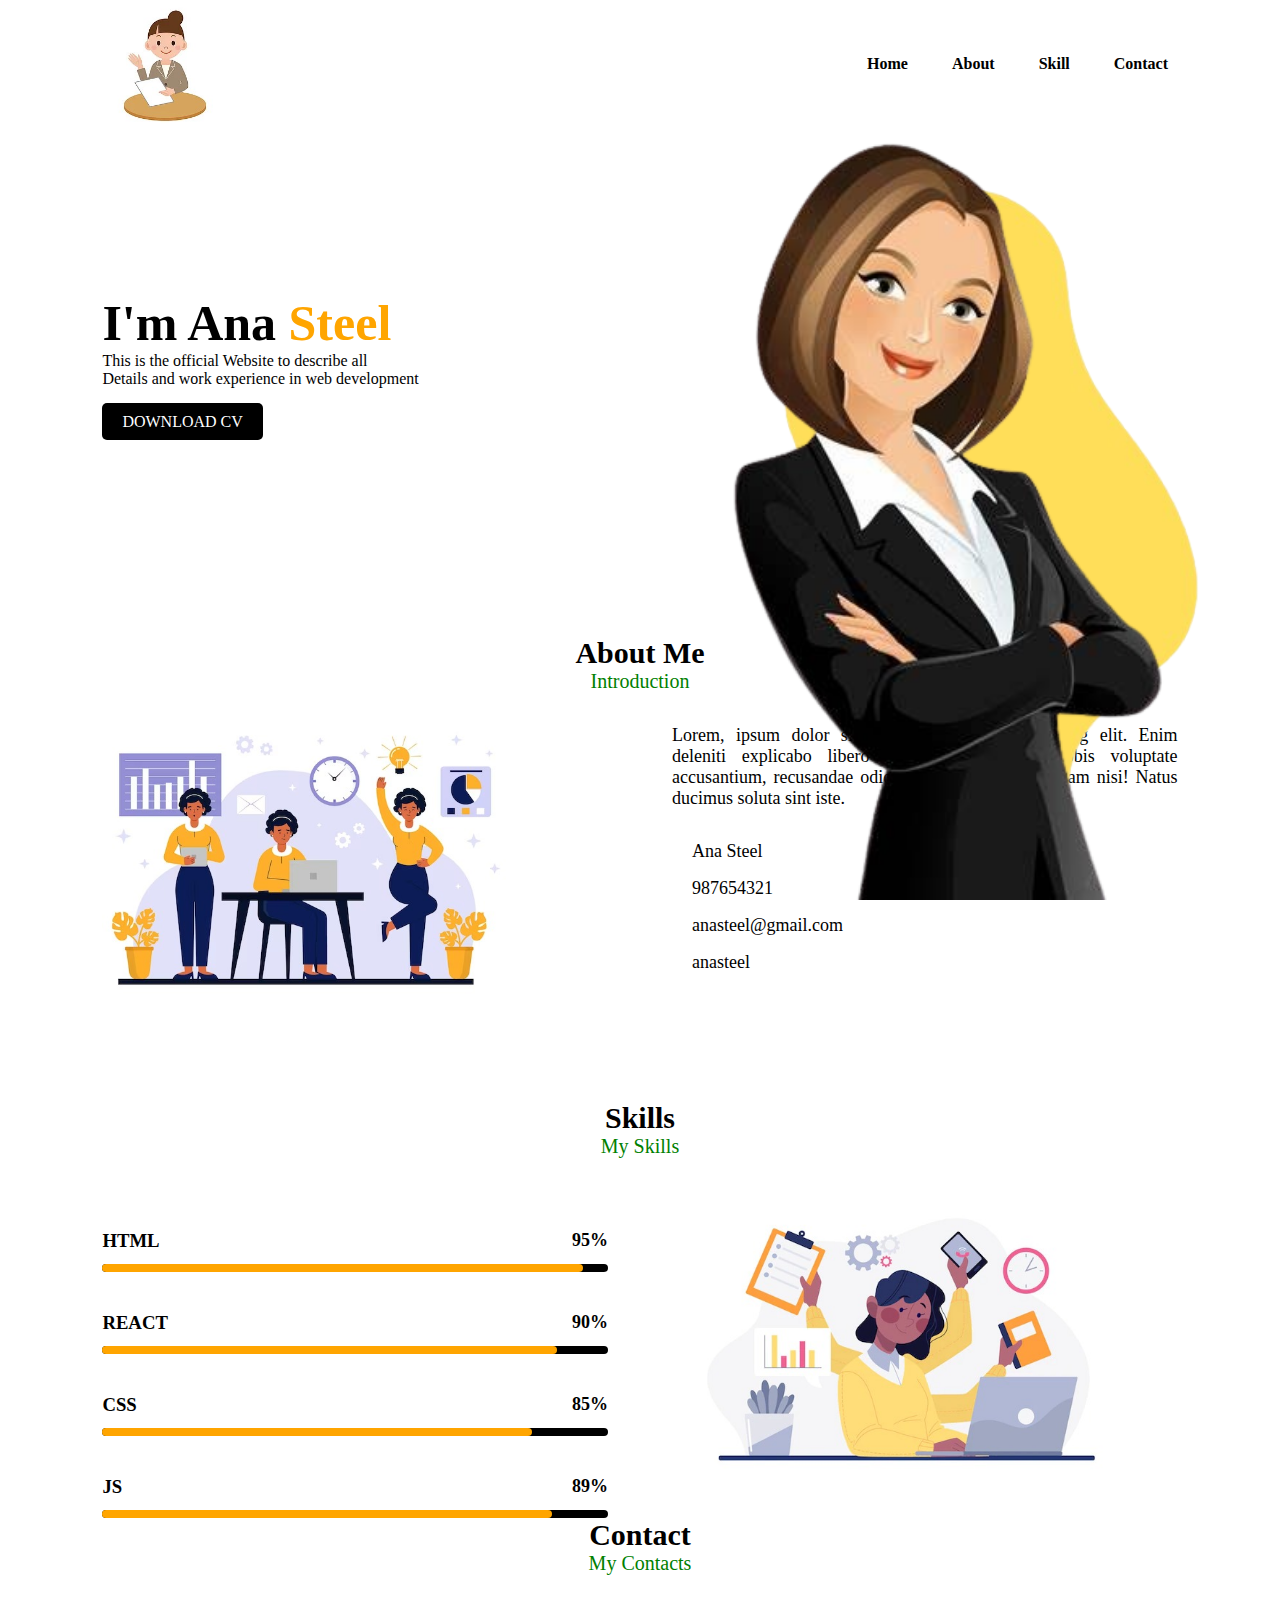
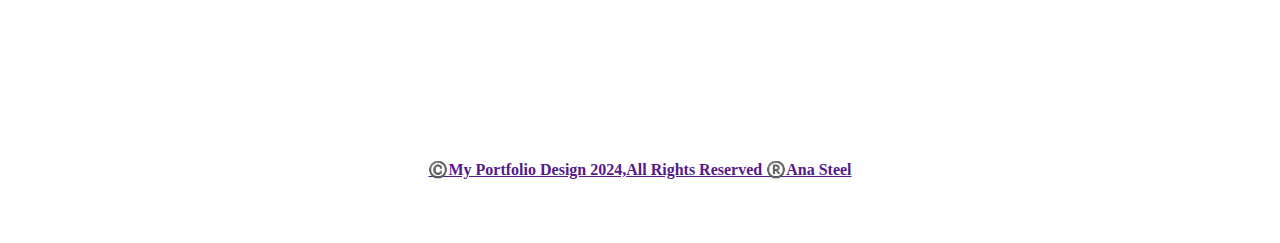
<file: index.html>
<!DOCTYPE html>
<html lang="en">
<head>
    <meta charset="UTF-8">
    <meta name="viewport" content="width=device-width, initial-scale=1.0">
    <title>Portpolio</title>
    <link rel="stylesheet" href="./style.css">

    <!-- icon -->
    <link rel="icon" href="https://t3.ftcdn.net/jpg/02/20/13/50/360_F_220135018_BgxHrwwnSuHWdM5bHRkhadycO2Ktzzx0.jpg">

    <!-- fontawesome -->
    <link rel="stylesheet" href="https://cdnjs.cloudflare.com/ajax/libs/font-awesome/6.6.0/css/all.min.css" integrity="sha512-Kc323vGBEqzTmouAECnVceyQqyqdsSiqLQISBL29aUW4U/M7pSPA/gEUZQqv1cwx4OnYxTxve5UMg5GT6L4JJg==" crossorigin="anonymous" referrerpolicy="no-referrer" />
</head>
<body>
    <div id="container">
        <nav id="navbar">
            <img id="logo" src="./WhatsApp Image 2024-08-22 at 16.43.41_245e3397.jpg" alt="">
            <ul>
                <li class="listitem"> <a href="#container"> Home </a></li>
                <li class="listitem"> <a href="#about"> About</a></li>
                <li class="listitem"><a href="#skill">Skill</a></li>
                <li class="listitem"><a href="#contact">Contact</a></li>
            </ul>
        </nav>
        <section id="home">
            <div id="title">
            <h1 >I'm Ana <span id="span">Steel</span></h1>
            <p>This is the official Website to describe all <br>
                Details and work experience in web development </p>
            <a id="button" href="./febinprojectfrontpage.docx" download="">DOWNLOAD CV</a>
        </div>
            <DIV id="images">
                <img id="shape" class="img" src="./WhatsApp_Image_2024-08-22_at_16.43.41_e215487e-removebg-preview.png" alt="">
                <img id="girl" class="img" src="./WhatsApp_Image_2024-08-22_at_16.43.41_d9b49e57-removebg-preview.png" alt="">
            </DIV>
        </section>

        

        <section id="about">
            <div class="heading">
                <h1>About Me</h1>
                <span>Introduction</span>
            </div>
            <div id="aboutcontent">
                <div id="aboutimage">
                    <img src="./WhatsApp Image 2024-08-22 at 16.43.40_8da56296.jpg" alt="">
                </div>
                <div id="aboutdetails">
                    <p>Lorem, ipsum dolor sit amet consectetur adipisicing elit. Enim deleniti explicabo libero nam vero laborum nobis voluptate accusantium, recusandae odio est error, eum laboriosam nisi! Natus ducimus soluta sint iste.</p>
             
                <div id="information">
                    <div class="infobox">
                        <i class="fa-solid fa-house"></i>
                        <span>Ana Steel</span>
                    </div>
                    <div class="infobox">
                        <i class="fa-solid fa-phone"></i>
                        <span>987654321</span>
                    </div>
                    <div class="infobox">
                        <i class="fa-solid fa-envelope"></i>
                        <span>anasteel@gmail.com</span>
                    </div>
                    <div class="infobox">
                        <i class="fa-brands fa-github"></i>
                        <span>anasteel</span>
                    </div>
                    </div>
                </div>
            </div>
        </section>
        <!-- skill -->
         <section id="skill">
            <div class="heading">
                <h1>Skills</h1>
                <span>My Skills</span>
            </div>
            <div id="skillcontain">
                <div id="progressbar">
                <div class="barcontainer">
                    <h3>HTML</h3>
                    <span>95%</span>
                    <div class="basebar"></div>
                    <div class="basebar" id="htmlbar"></div>

                </div>
                <div class="barcontainer">
                    <h3>REACT</h3>
                    <span>90%</span>
                    <div class="basebar"></div>
                    <div class="basebar" id="reactbar"></div>

                </div>
                <div class="barcontainer">
                    <h3>CSS</h3>
                    <span>85%</span>
                    <div class="basebar"></div>
                    <div class="basebar" id="cssbar"></div>

                </div>
                <div class="barcontainer">
                    <h3>JS</h3>
                    <span>89%</span>
                    <div class="basebar"></div>
                    <div class="basebar" id="jsbar"></div>

                </div>
            </div>
                <div id="skillimage">
                    <img src="./WhatsApp Image 2024-08-22 at 16.43.42_b7ab5cae.jpg" alt="">
                </div>

            </div>

         </section>

         <!-- contact -->
          <section id="contact">
            <div class="heading">
                <h1>Contact</h1>
                <span>My Contacts</span>
            </div>  
            <div id="iconset">
                <div class="icon">
                    <a href="">
                    <i class="fa-brands fa-linkedin fa-2x"></i></a>
                </div>
                <div class="icon">
                    <a href="">
                    <i class="fa-brands fa-github fa-2x"></i></a>

                </div>
                <div class="icon">
                    <a href="">
                    <i class="fa-brands fa-twitter fa-2x"></i>

                </div>
                <div class="icon">
                    <a href="https://wa.me/9778142083">
                    <i class="fa-brands fa-whatsapp fa-2x"></i>
                    </a>

                </div>
                <div class="icon">
                    <a href=""> 
                        <i class="fa-brands fa-instagram fa-2x"></i>
                    </a>
                </div>
                <div class="icon">
                    <a href="">
                    <i class="fa-brands fa-facebook fa-2x"></i>

                </div>


            </div>

          </section>


          <footer>
            <p>©️My Portfolio Design 2024,All Rights Reserved ®️Ana Steel</p>
            
            <div id="uparrow">
                <a href="">
                    <i class="fa-solid fa-arrow-up fa-2x"></i>
                </a>
            </div>
        </footer>


   

    
    
</body>
</html>
</file>
<file: style.css>
/* first section */
*{
    margin: 0px;
    padding: 0px;
    font-family: cursive;
}
*container{
    width: 100%;
    height: 100vh;
    position: relative;
}
#navbar{
    display:flex;
    width: 85%;
    margin-left: 100px;
    justify-content:space-between ;
    align-items:center;
}
#logo{
    width: 130px;
}
.listitem{
    display: inline-block;
    margin: 10px 20px;

}
.listitem a{
    color: black;
    text-decoration: none;
    font-weight: 800;
}
.listitem a:hover{
    color: red;

}
#title{
    margin-top: 13%;
    margin-left: 8%;
}
#title h1{
    font-size: 50px;
    font-weight: 800;
}
#span{
    color: orange;
}
#title p{
    margin-bottom: 25px;
}
#button{
    background-color: black;
    color: white;
    text-decoration:none ;
    padding: 10px 20px;
    border-radius: 5px;
}
#images{
    width: 45%;
    position: absolute;
    bottom: 0px;
    right: 0px;
    height: 85%; 
}
.img{
    position: absolute;
    height: 100%;
    bottom: 0px;
    left: 50%;
    transform: translateX(-50%);
    transition: bottom 1s left 2s;
}
#images:hover #shape{
    bottom: 70px;
}
#images:hover #girl{
    left: 40%;
}
#about{
    margin: 16% 8% 0% 8%;
}
.heading{
    text-align: center;
}
.heading h1{
    font-size: 30px;
}
.heading span{
    font-size: 20px;
    color: green;
}
#aboutcontent{
    display: grid;
    grid-template-columns: repeat(2,1fr);
    column-gap: 4rem;
    margin-top: 2rem;
}
#aboutdetails p{
    font-size: 18px;
    text-align: justify;
}
#aboutimage img{
    width: 80%;
}
#information{
    margin-top: 2rem;
}
.infobox{
    margin: 1rem 0;
}
.infobox span{
    margin-left: 20px;
    font-size: 18px;
 
}
#skill{
    margin: 8% 8% 0% 8%;
}
#skillcontain{
    display: grid;
    grid-template-columns: repeat(2,1fr);
    column-gap: 4rem;
    margin-top: 2rem;

}
#skillimage img{
    width: 90%;

}
.barcontainer{
    display: flex;
    justify-content: space-between;
    position: relative;
    padding: 20px 0;
    margin-top: 20px;
}
.barcontainer span{
    font-size: 18px;
    font-weight: 700;
}
.basebar{
    width: 100%;
    background-color: black;
    height: 0.5rem;
    border-radius: 0.5rem;
    position:absolute;
    bottom: 0px;
}

#htmlbar{
    width: 95%;
    background-color: orange;
}
#reactbar{
    width: 90%;
    background-color: orange;
}
#cssbar{
    width: 85%;
    background-color: orange;
}
#jsbar{
    width: 89%;
    background-color: orange;
}
#iconset{
    display: flex;
    justify-content: center;
    align-items: center;
    margin-top: 4%;
}
.icon{
    width: 50px;
    height: 50px;
    display: flex;
    justify-content: center;
    align-items: center;
    margin: 10px 20px;
    border-radius: 30px;
}
.icon:hover{
    background-image: linear-gradient(to bottom right,yellow,orange);
}
.icon a{
    color: black;
}
.icon:hover a{
    color: white;
} 
.icon:hover i{
    animation: shake 0.75;
}
@keyframes shake{
    10%{
        transform: rotate(15deg);

    }
    20%{
        transform: rotate(-15deg);

    }
    30%{
        transform: rotate(15deg);

    }
    40%{
        transform: rotate(-15deg);

    }
}  
 html{
    scroll-behavior: smooth;
 }
footer{
  
    padding: 4rem 0;

 }
footer p{
    text-align:  center;
    font-weight: 800;
 }
#uparrow{
    background-image: linear-gradient(to bottom right,yellow,orange);
    float:right;
    border-radius: 30px;
 }
#uparrow:hover a{
    color: white;

}
</file>
